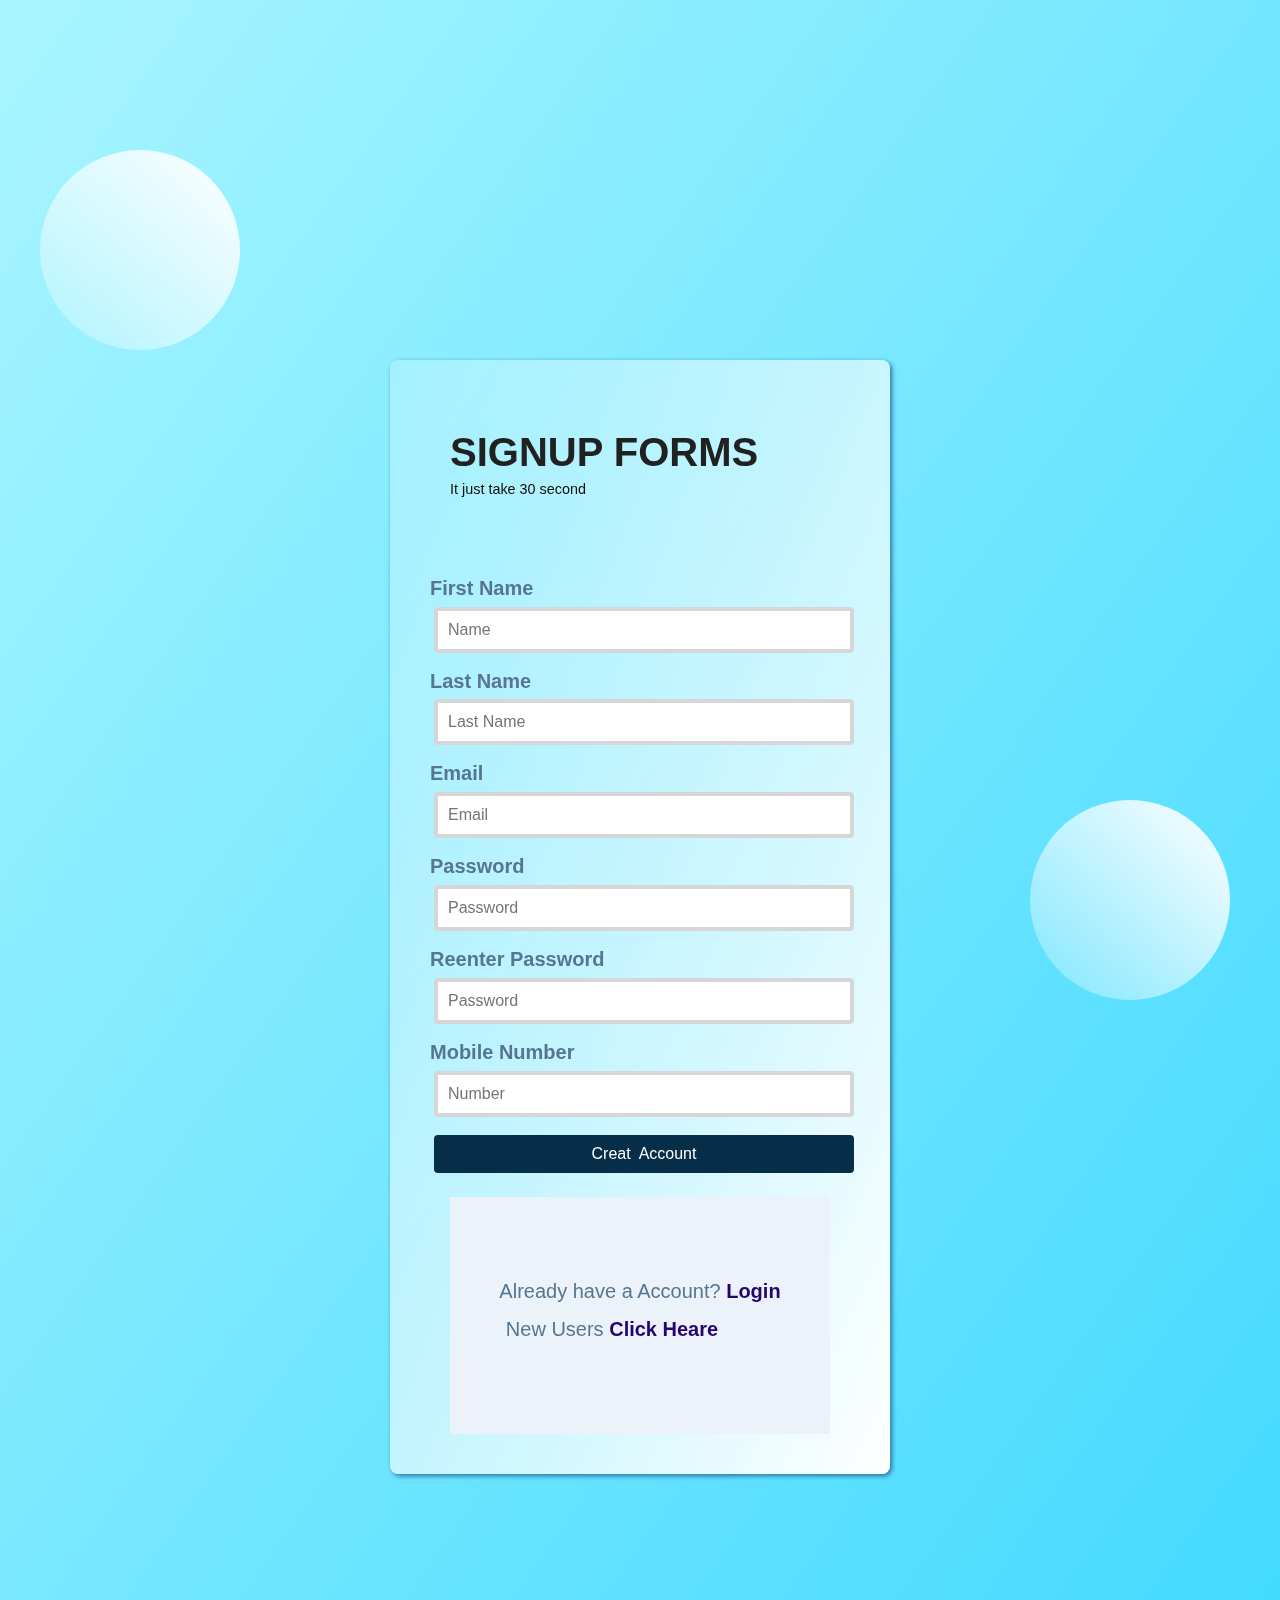
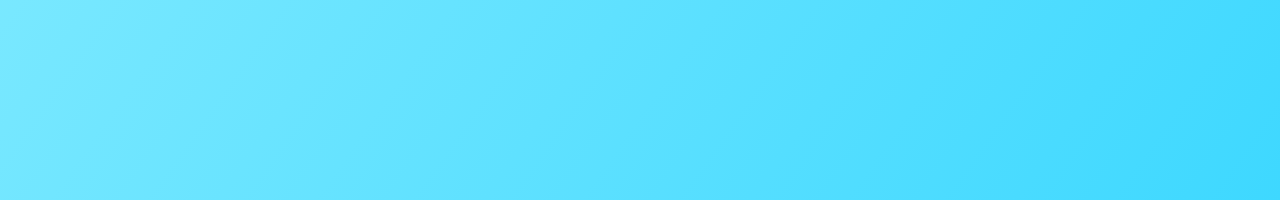
<file: registraction.html>
<!DOCTYPE html>
<html lang="en">
<head>
    <meta charset="UTF-8">
    <meta name="viewport" content="width=device-width, initial-scale=1.0">
    <title>Document</title>
</head>
<body>
    <!DOCTYPE html>
<html lang="en">
<head>
    <meta charset="UTF-8">
    <meta name="viewport" content="width=device-width, initial-scale=1.0">
    <title>Form.com</title>
    <link rel="stylesheet" href="style.css">
</head>
<body>
    <div class="outer-box">
        <div class="inner-box">
            <header class="signup-header">
                <h1>SIGNUP FORMS</h1>
                <p>It just take 30 second</p>
            </header>
            <main class="signup-body">
                <form action="#">
                    <p>
                        <label for="fullname">First Name</label>
                        <input type="text" id="fullname" placeholder="Name" required>
                    </p>
                    <p>
                        <label for="lastname">Last Name</label>
                        <input type="text" id="lastname" placeholder="Last Name" required>
                    </p>
                    <p>
                        <label for="email">Email</label>
                        <input type="email" id="email" placeholder="Email" required>
                    </p>
                    <p>
                        <label for="password">Password</label>
                        <input type="password" id="password" placeholder="Password" required>
                    </p>
                    <p>
                        <label for="password">Reenter Password</label>
                        <input type="password" id="password" placeholder="Password" required>
                    </p>
                    <p>
                        <label for="phone">Mobile Number</label>
                        <input type="telephone" id="phone" placeholder="Number" required>
                    </p>
                    <p>
                        <input type="submit" id="btn" value="Creat  Account">
                    </p>
                </form>
            </main>
            <footer class="footer">
                <p class="p1">Already have a Account? <a href="D:\html-css\project.com\form_desigin\loan_EMI_project">Login</a></p>
                <p class="p2"> New Users <a href="D:\html-css\project.com\form_desigin\loan_EMI_project">Click Heare</a></p>

            </footer>
        </div>
        <div class="circle c1"></div>
        <div class="circle c2"></div>
    </div>
</body>
</html>
</body>
</html>
</file>
<file: style.css>
@import url('https://fonts.googleapis.com/css2?family=Bodoni+Moda:opsz,wght@6..96,900&family=Poppins&display=swap');
@import url('https://fonts.googleapis.com/css2?family=Bodoni+Moda:opsz,wght@6..96,900&family=Poppins&display=swap');

* {
    margin: 0;
    padding: 0;
    box-sizing: border-box;

}
:root {
    --primary-text-color: #183b56;
    --secondary-text-color: #577592;
    --accent-color: #2294ed;
    --accent-color-dark: #1d69a3;
    --padding-inline-section: 20px;

}
 body {
    font-family: 'poppins', 'sans-serif';
    color: var(--primary-text-color);
 }
 h1 {
    font-size: 3rem;
 }
 h2 { 
    font-size: 2rem;
 }
 h3 {
    font-size: 1.5rem;
 }
 p {
    font-size-adjust: 'roboto', 'sans-serif';
    font-size: 1.25rem;
    color: var(--secondary-text-color);
    line-height: 1.8rem;
 }
 a {
    text-decoration: none;
    display: inline-block;
 }

 /* Utility class */
 .small-bold-text {
    font-size: 1rem;
    font-weight: 700;
 }
 .container {
    max-width: 1180px;
    margin-inline: auto;
    padding-inline: var(--padding-inline-section);
    overflow: hidden;
 }

 .flex {
    display: flex;
    align-items: center;
 }
 .hover-link {
    color: var(--primary-text-color);
 }
 .hover-link:hover {
    color: var(--accent-color);
    transition: 0.2s ease-out;
    font-weight: bolder;
 }

 .primary-btn {
    background-color: var(--accent-color);
    border-radius: 6px;
    font-weight: 700px;
    color: white !important;
    padding: 12px 24px;
    box-shadow: 0 0 2px var(--secondary-text-color);
    transition: 0.2s ease-out;
    margin-top: 10px;
 }
 .primary-btn:hover {
    background-color: var(--accent-color-dark)
 }
 .secondary-btn {
    border: 0.5px solid var(--secondary-text-color);
    border-radius: 6px;
    font-weight: 700px;
    color: var(--primary-text-color);
    padding: 10px 24px;
    margin-top: 10px;
    transition: 0.2s ease-out;
 }

 .secondary-btn:hover {
    border-color: rgb(7, 7, 95);
    color: white;
    font-weight: bolder;
    background-color: var(--accent-color);
 }

 /* Top banners */

 .top-banner {
    background-color: #1d6d87;
 }
 .banner-text {
    color: white;
    padding: 15px 30px;
    text-align: center;
 }
 .imag {
    height: 100px;
    width: 100px;
    margin-top: 20px;
    border-radius: 50px;
 }

 .imag:hover {
    width: 200px;
    height: 200px;
    transition: 3s ease-in-out;
 }
 .main-nav { 
    justify-content: space-between;
    align-content: space-evenly;

 }
 ul {
    list-style: none;
 }
 .nav-link {
    flex-basis: 730px;
 }
 .nav-link ul {
    justify-content: end;
    gap: 40px;
 }
 .auther{
   margin-left: 150px;
   font-weight: bolder;
 }

 /* header section */

 header {
    padding: 50px var(--padding-inline-section);
 }

 .header-section {
    justify-content: center;
    gap: 50px;
 }
 .header-left {
    max-width: 40vw;
 }

 .header-right {
    height: 500px;
    width: 500px;
 }
 .get-started-btn {
    margin: 100px;
 }
 .header-right img {
    width: 600px;
}

/* compani section */

.companies-headers {
   text-align: center;
   margin-block: 30px;
   color: var(--primary-text-color);
}
.logos {
   justify-content: space-between;
   flex-wrap: wrap;
}
.logo {
   height: 100px;
   border-radius: 10px;
}
/* Features section */
.features-section {
   padding: 80px var(--padding-inline-section) 0;
   background-image: url(backgroun1.jpg);
   background-repeat: no-repeat;
   background-position: center;
}
.features-header {
   text-align: center;
}
.features-heading-tex{
   margin-bottom: 20px;
}
.features-area {
   flex-wrap: wrap;
   justify-content: space-between;
   gap: 50px;
   margin-top: 30px;
}
.batan{
   font-weight: bold;
}
.features-card{
   flex-direction: column;
   gap: 20px;
   max-width: 30%;
   text-align: center;
}
.img{
   width: 70px;
   height: 70px;
}

/* Big Features Seaction */

.bigfeatures-section{
   padding: 30px var(--padding-inline-section) 0;
}
.bigfeatures-container{
   gap: 30px;
}
.faeture-img img {
   width: 100%;
}
.feature-desc{
   flex-direction: column;
   align-items: flex-start;
}
.big{
   width: 110%;
}

/* Example section */

.example-header{
   flex-direction: column;
   gap: 20px;
}

.examples-card {
   width: 23%;
   position: relative;
   min-height: 300px;
   background: black;
   background: linear-gradient(rgb(0, 0, 0, 0.1), rgb(0, 0, 0, 0.3)), url(suraj1.jpg);
   background-size: cover;
   background-repeat: no-repeat;
}
.examples-card:hover{
   box-shadow: 20px 0 30px #140000;
   border-radius: 6px;
   transition: 0.2s ease-in-out;
}

.example-area {
   justify-content: space-between;
   margin-block: 30px;
}

.examples-card:nth-child(3){
   background: linear-gradient(rgb(0, 0, 0, 0.1), rgb(0, 0, 0, 0.8)), url(suraj3.jpg);
}
.examples-card:nth-child(4){
   background: linear-gradient(rgb(0, 0, 0, 0.1), rgb(0, 0, 0, 0.8)), url(suraj4.jpg);
}

.card-text{
   position: absolute;
   bottom: 20px;
   left: 20px;
   right: 20px;color: white;
}


/* Cta section */

.cta-section-container{
   flex-direction: column;
   gap: 30px;
   color: white;
}

.cta-section{
   padding: 120px var(--padding-inline-section) 80px;
   background-color: #183b54;
   margin-top: 80px;
}
.cta-section-container p {
   color: white;
   margin: 20px;
}

/* footer section */

.logo{
   width: 60px;
   height: 60px;
   border-radius: 50px;
}

footer{
   padding-block: 80px;
   background-color: #ebf2fa;
}
.link-column{
   flex-direction: column;
   align-items: flex-start;
   gap: 20px;
}

.footer-container{
   align-items: flex-start;
   justify-content: space-evenly;
}

/* sub footer section */

.subfooter{
   background-color: #b9cde4;
   padding: var(--padding-inline-section);
}
.subfooter-container {
   justify-content: center;
   gap: 30px;
}




/* registraction css */



*{
   margin: 0;
   padding: 0;
   box-sizing: border-box;
}
body{
   font-family: Arial, Helvetica, sans-serif;
}
.outer-box{
   width: 100vw;
   height: 200vh;
   background: linear-gradient(to top left, #3ed8ff, #a8f5ff);
}
.inner-box{
   width: 500px;
   margin: 0 auto;
   position: relative;
   top: 20%;
   transform: translate(-50);
   padding: 20px 40px;
   /* background-color: #ffffff09; */
   background: linear-gradient(to top left, #ffffffff, #ffffff33);
   backdrop-filter: blur(8px);
   border-radius: 8px;
   box-shadow: 2px 2px 5px #2773a5;
   z-index: 2;
}
.signup-header h1 {
   font-size: 2.5rem;
   color: #212121;
}
.signup-header p {
   font-size: 0.9rem;
   color: #0e0d0d;
}
.signup-body {
   margin: 20px 0;
}
.signup-body p {
   margin: 10px 0;

}
.signup-body p label {
   display: block;
   font-weight: bold;
}
.signup-body p input{
   width: 100%;
   padding: 10px;
   border: 4px solid #cccc;
   border-radius: 4px;
   font-size: 1rem;
   margin: 4px;
}
.signup-body p input[type="submit"] {
   background-color: #062e49;;
   border: none;
   color: white;
   cursor: pointer;
}
.signup-body p input[type="submit"]:hover{
   background-color: #0a70b5;
   color: white;
   font-weight: bold;
}
.footer{
   color: #0c0b0b;
   text-align: center;
   margin: 20px;
   
}
p1:hover{
   
}
.p2 {
   padding: 10px;
   position: relative;
   left: -28px;
}
.footer p a {
   color: #26046f;
   text-decoration: none;
   font-weight: bold;
}
.circle   {
   width: 200px;
   height: 200px;
   border-radius: 100px;
   background:linear-gradient(to top right, #ffffff33, #ffffffff);
   position: absolute;
}
.c1{
   top: 150px;
   left: 40px;
}
.c2{
   bottom: -100px;
   right: 50px;
}
</file>
